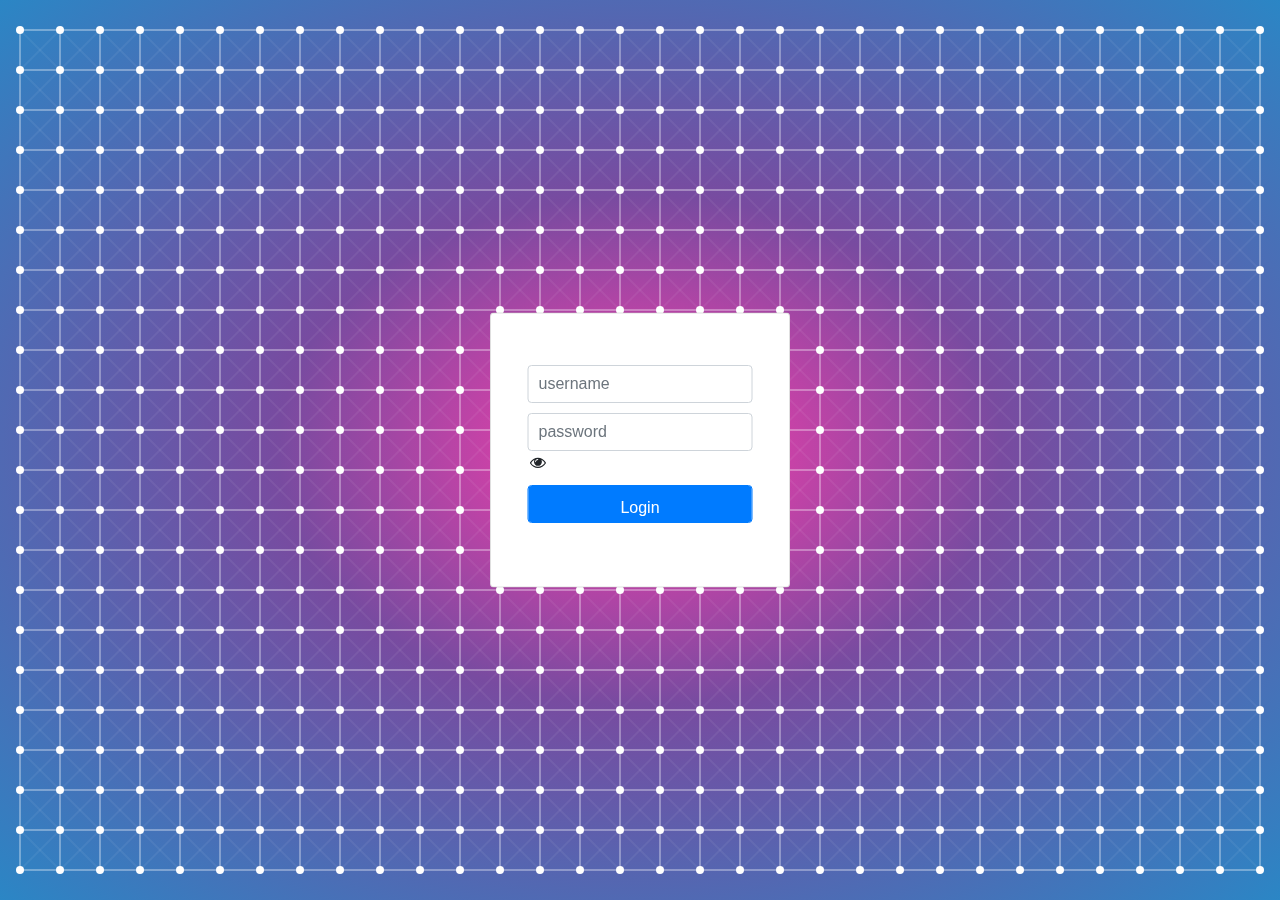
<file: frontend/pages/login.html>
<!DOCTYPE html>
<html lang="en">
<head>
    <title>SmartFinance Login Page</title>
    <meta charset="utf-8">
    <meta name="viewport" content="width=device-width, initial-scale=1, shrink-to-fit=no">

    <link href="https://fonts.googleapis.com/css?family=Lato:300,400,700&display=swap" rel="stylesheet">

    <link rel="stylesheet" href="https://stackpath.bootstrapcdn.com/bootstrap/4.5.2/css/bootstrap.min.css">
    <link rel="stylesheet" href="https://stackpath.bootstrapcdn.com/font-awesome/4.7.0/css/font-awesome.min.css">

    <link rel="stylesheet" href="../assets/background.css"> 
</head>

<body class="img js-fullheight">
    <canvas id="canvas" width="2000" height="1000"></canvas>
    <div class="row">
        <div class="col container-mt5 d-flex justify-content-center" style="height: 300px; width: 400px;">
            <div class="card login-wrap p-0" style="height: 275px; width: 300px; position: fixed; top: 50%; left: 50%; transform: translate(-50%, -50%);">
                <form action="" class="signin-form" method="POST" id="loginForm" style="position: fixed; top: 60%; left: 50%; height: 225px; width: 225px; transform: translate(-50%, -50%); margin: 0; padding: 0;">
                    <div class="form-group" style="margin-bottom: 10px;">
                        <input name="userName" type="text" class="form-control" placeholder="username" required style="width: 100%; padding: 10px;">
                    </div>
                    <div class="form-group" style="margin-bottom: 10px;">
                        <input name="password" id="password-field" type="password" class="form-control" placeholder="password" required style="width: 100%; padding: 10px;">
                        <span class="fa fa-fw fa-eye field-icon toggle-password" onclick="togglePassword('password-field')"></span>
                    </div>
                    <div class="form-group">
                        <button type="button" class="form-control btn btn-primary submit px-3" id="loginButton" style="width: 100%; padding: 10px;">Login</button>
                    </div>
                </form>
            </div>
        </div>
    </div>

    <script src="../js/background.js"></script>
    <script src="../js/login.js"> </script>

    <script src="https://code.jquery.com/jquery-3.6.4.min.js"></script>
    <script src="https://stackpath.bootstrapcdn.com/bootstrap/4.5.2/js/bootstrap.min.js"></script>

    <script>
        function togglePassword(fieldId) {
            var passwordField = document.getElementById(fieldId);
            var fieldType = passwordField.getAttribute('type');
            
            if (fieldType === 'password') {
                passwordField.setAttribute('type', 'text');
            } else {
                passwordField.setAttribute('type', 'password');
            }
        }
    </script>
</body>
</html>
</file>
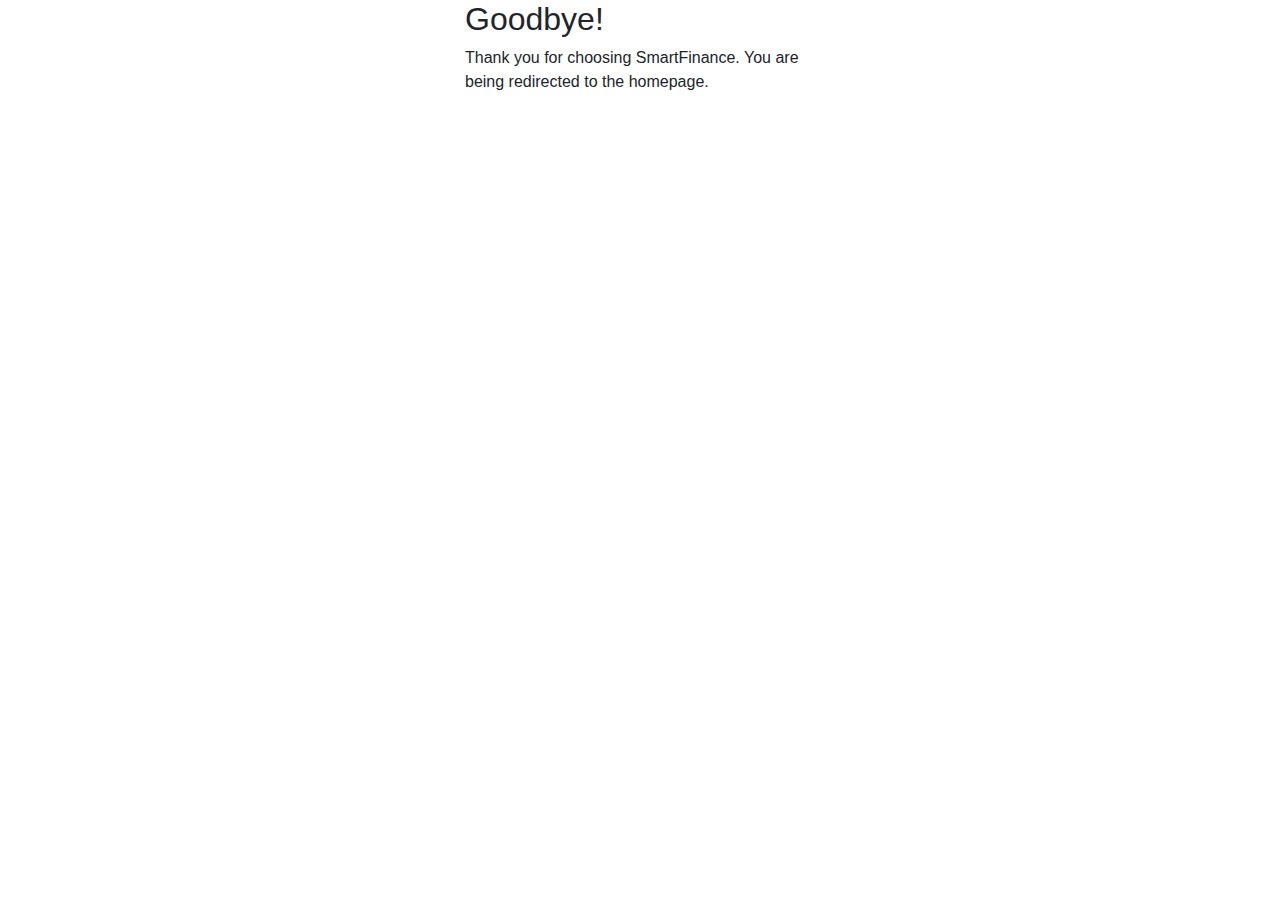
<file: frontend/pages/logout.html>
<!DOCTYPE html>
<html lang="en">
<head>
    <title>Logout Page</title>
    <meta charset="utf-8">
    <meta name="viewport" content="width=device-width, initial-scale=1, shrink-to-fit=no">

    <link href="https://fonts.googleapis.com/css?family=Lato:300,400,700&display=swap" rel="stylesheet">
    <link rel="stylesheet" href="https://stackpath.bootstrapcdn.com/bootstrap/4.5.2/css/bootstrap.min.css">
    <link rel="stylesheet" href="https://stackpath.bootstrapcdn.com/font-awesome/4.7.0/css/font-awesome.min.css">
</head>
<body class="img js-fullheight">
    <section class="ftco-section">
        <div class="container">
            <div class="row justify-content-center">
                <div class="col-md-6 col-lg-4">
                    <div class="transaction-wrap p-0">
                        <h2>Goodbye!</h2>
                        <p>Thank you for choosing SmartFinance. You are being redirected to the homepage.</p>
                    </div>
                </div>
            </div>
        </div>
    </section>

    <script src="https://code.jquery.com/jquery-3.6.4.min.js"></script>
    <script src="https://stackpath.bootstrapcdn.com/bootstrap/4.5.2/js/bootstrap.min.js"></script>

    <script>
        setTimeout(function() {
            window.location.href = './index.html';
        }, 2000);
    </script>
</body>
</html>
</file>
<file: frontend/assets/background.css>
body {
	margin: 0;
	padding: 0;
}
#canvas {
	position: fixed;
	left: 0;
	top: 0;
	width: 100%;
	height: 100%;
	background-image: radial-gradient(#ff3cac 0%, #784ba0 40%, #2b86c5 100%);
}


.background {
	position: fixed;
	left: 20px;
	bottom: 20px;
	color: #fff;
	text-decoration: none;
	font-size: 12px;
}
</file>
